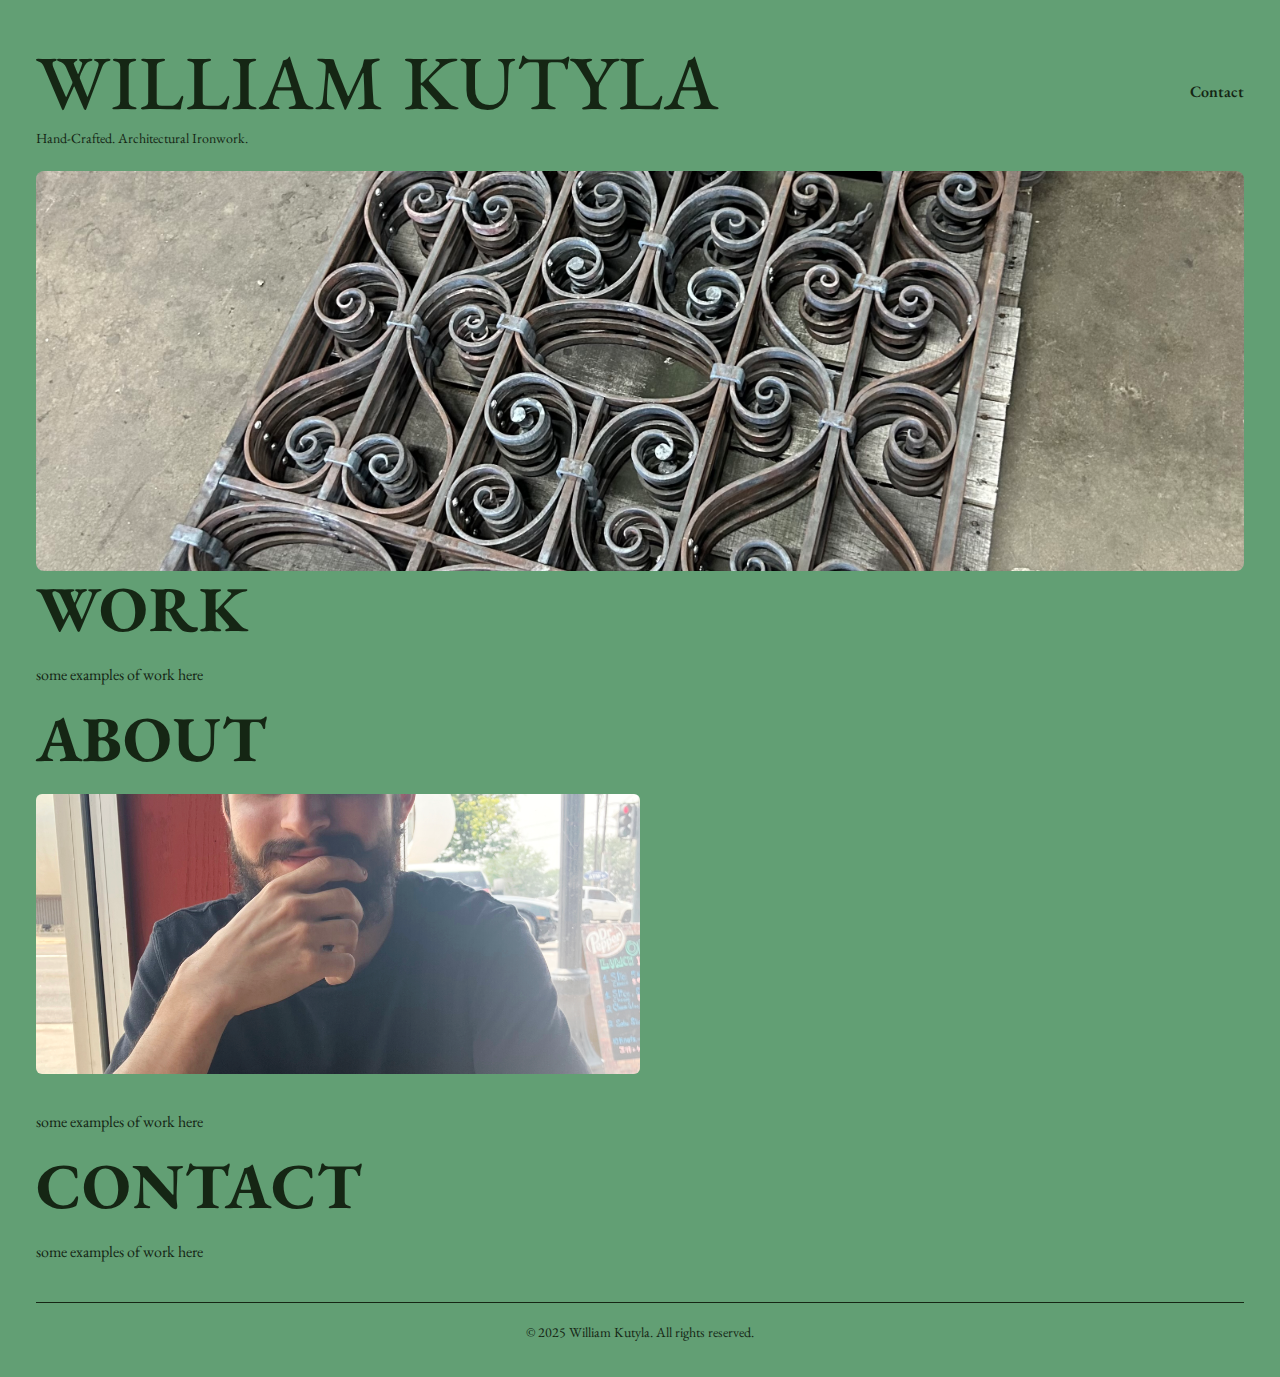
<file: index.html>
<!DOCTYPE html>

<html lang="en">
<head>
  <meta charset="utf-8" />
  <meta name="viewport" content="width=device-width, initial-scale=1.0" />
  <link rel="stylesheet" href="style.css">
  <title>Will Kutyla | Architectural Ironwork</title>
<link rel="preconnect" href="https://fonts.googleapis.com">
<link rel="preconnect" href="https://fonts.gstatic.com" crossorigin>
<link href="https://fonts.googleapis.com/css2?family=Cormorant+Garamond:ital,wght@0,300..700;1,300..700&family=EB+Garamond:ital,wght@0,400..800;1,400..800&display=swap" rel="stylesheet">
</head>

<body>
  <div id=main>
    <header>
      <a href="#" class="logo">
        <div class="logo-text">
          <h1>WILLIAM KUTYLA</h1>
          <span>Hand-Crafted. Architectural Ironwork.</span>
        </div>
      </a>
      <nav>
        <ul>
          <li><a href="#Contact">Contact</a></li>
        </ul>
      </nav>
    </header>

    <section class="Gallery">
      <div class="slides">
        <div class="slide active">
          <img src="Images/IMG_0688.jpg" alt="Slide 1">
        </div>
        <div class="slide">
          <img src="Images/placeholder.webp" alt="Slide 2">
        </div>
        <div class="slide">
          <img src="Images/placeholder.webp" alt="Slide 3">
        </div>
      </div>
    </section>

    <section id="work">
      <div class="section-title">
      <h1>WORK</h1>
      </div>
      <p>some examples of work here</p>

    </section>

    <section id="About">
      <div class="section-title">
      <h1>ABOUT</h1>
      </div>
      <div class="profile img">
      <img src="Images/WillProfile.jpeg" alt="Will">
    </div>
      <p>some examples of work here</p>
    </section>

   <section id="Contact">
    <div class="section-title">
      <h1>CONTACT</h1>
    </div>
    <p>some examples of work here</p>
  </section>

    <footer>
    © 2025 William Kutyla. All rights reserved.
    </footer>
  </div>

</body>
</html>
</file>
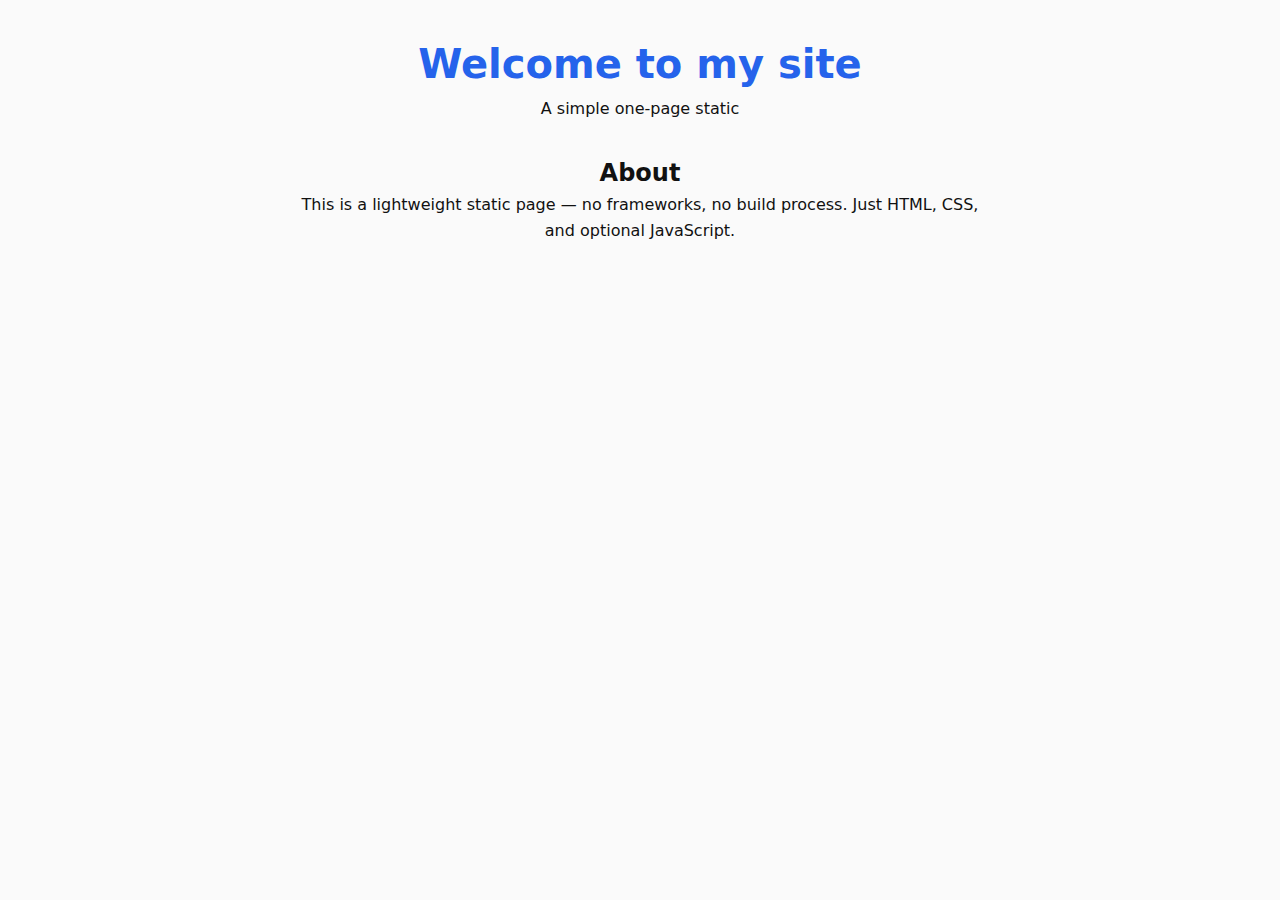
<file: willportfolio.html>
<!DOCTYPE html>
<html lang="en">
<head>
  <meta charset="UTF-8" />
  <meta name="viewport" content="width=device-width, initial-scale=1.0" />
  <title>Will Kutyla | Blacksmith</title>
  <meta name="Will Kutyla" content="Portfolio">

  <!-- Basic styling -->
  <style>
    :root {
      --bg: #fafafa;
      --fg: #111;
      --accent: #2563eb;
      --font: system-ui, -apple-system, BlinkMacSystemFont, "Segoe UI", Roboto, sans-serif;
    }

    * {
      margin: 0;
      padding: 0;
      box-sizing: border-box;
    }

    body {
      background: var(--bg);
      color: var(--fg);
      font-family: var(--font);
      line-height: 1.6;
      padding: 2rem;
      display: flex;
      flex-direction: column;
      align-items: center;
    }

    header {
      text-align: center;
      margin-bottom: 2rem;
    }

    h1 {
      font-size: 2.5rem;
      color: var(--accent);
    }

    section {
      max-width: 700px;
      margin-bottom: 2rem;
      text-align: center;
    }

    footer {
      margin-top: 3rem;
      font-size: 0.9rem;
      color: #666;
    }

    a {
      color: var(--accent);
      text-decoration: none;
    }

    a:hover {
      text-decoration: underline;
    }

    button {
      background: var(--accent);
      color: white;
      border: none;
      border-radius: 6px;
      padding: 0.75rem 1.5rem;
      cursor: pointer;
      font-size: 1rem;
      transition: background 0.2s;
    }

    button:hover {
      background: #1e40af;
    }
  </style>
</head>

<body>
  <header>
    <h1>Welcome to my site</h1>
    <p>A simple one-page static </p>
  </header>

  <section id="about">
    <h2>About</h2>
    <p>This is a lightweight static page — no frameworks, no build process. Just HTML, CSS, and optional JavaScript.</p>
  </section>

  <section id="projects">
  </section>

  <section id="contact">
  </section>

  <footer>
  </footer>

</body>
</html>
</file>
<file: style.css>
:root {
      --bg:#629f74;
;
      --text: #152614;
      --muted: #152614;
      --card: #152614;
      --maxw: 1000px;
      --gap: 20px;
    }

    body, html {
      margin: 1vh;
      padding: 1vh;
      background: var(--bg);
      color: var(--text);
      font-family: "EB Garamond", sans-serif;
    }

    .profile img {
    width: 50%;
    height: 280px;
    object-fit: cover;
    border-radius: 6px;
    margin: 16px 0;
    }

    .container {
      max-width: var(--maxw);
      margin: 0 auto;
      padding: 20px;
    }

    header {
      display: flex;
      align-items: center;
      justify-content: space-between;
      margin-bottom: 24px;
    }

    .logo {
      display: flex;
      align-items: center;
      text-decoration: none;
      color: var(--text);
    }
    .logo img {
      width: 70px;
      height: 70px;
      object-fit: cover;
      border-radius: 6px;
      margin-right: 12px;
    }
    .logo-text {
      line-height: 1.2;
    }
    .logo-text h1 {
      margin: 0;
      font-size: 6vw;
      letter-spacing: 1px;
      font-weight: 520;
      font-family: "EB Garamond", sans-serif;
    }
    .logo-text span {
      font-size: 14px;
      color: var(--muted);
    }

     .section-title {
      display: flex;
      align-items: center;
      text-decoration: none;
      color: var(--text);
      line-height: 1.2;
    }

    .section-title h1 {
      margin: 0;
      font-size: 5vw;
      letter-spacing: 1px;
    }

    nav ul {
      list-style: none;
      margin: 0;
      padding: 0;
      display: flex;
      gap: 16px;
    }
    nav a {
      text-decoration: none;
      color: var(--text);
      font-weight: 600;
    }

    /* Hero / Slideshow */

    .slides {
      position: relative;
      overflow: hidden;
      border-radius: 8px;
      height: 400px;
    }
    .slide {
      position: absolute;
      top: 0; left: 0; width: 100%; height: 100%;
      opacity: 0;
      transition: opacity 0.6s ease;
    }
    .slide.active {
      opacity: 1;
      position: relative;
    }
    .slide img {
      width: 100%;
      height: 100%;
      object-fit: cover;
      display: block;
    }

    /* Main + Sidebar */
    .layout {
      display: grid;
      grid-template-columns: 1fr 300px;
      gap: 32px;
    }
    @media (max-width: 800px) {
      .layout {
        grid-template-columns: 1fr;
      }
      .hero-text {
        position: static;
        background: transparent;
        padding: 0;
        max-width: 100%;
      }
    }

    .card {
      background: var(--card);
      padding: 20px;
      border-radius: 8px;
      box-shadow: 0 4px 12px rgba(0,0,0,0.05);
      margin-bottom: 24px;
    }

    .story img {
      width: 100%;
      height: 220px;
      object-fit: cover;
      border-radius: 6px;
      margin: 16px 0;
    }

    .sidebar .contact {
      display: flex;
      flex-direction: column;
      gap: 10px;
    }
    .sidebar .contact h3 {
      margin: 0 0 8px;
    }
    .sidebar .contact a {
      color: var(--text);
      text-decoration: none;
    }
    .sidebar .socials {
      display: flex;
      gap: 12px;
      margin-top: 8px;
    }
    .sidebar .socials img {
      width: 28px;
      height: 28px;
      object-fit: contain;
    }

    footer {
      text-align: center;
      color: var(--muted);
      font-size: 14px;
      margin-top: 40px;
      padding-top: 20px;
      border-top: 1px solid #152614;
    }
</file>
